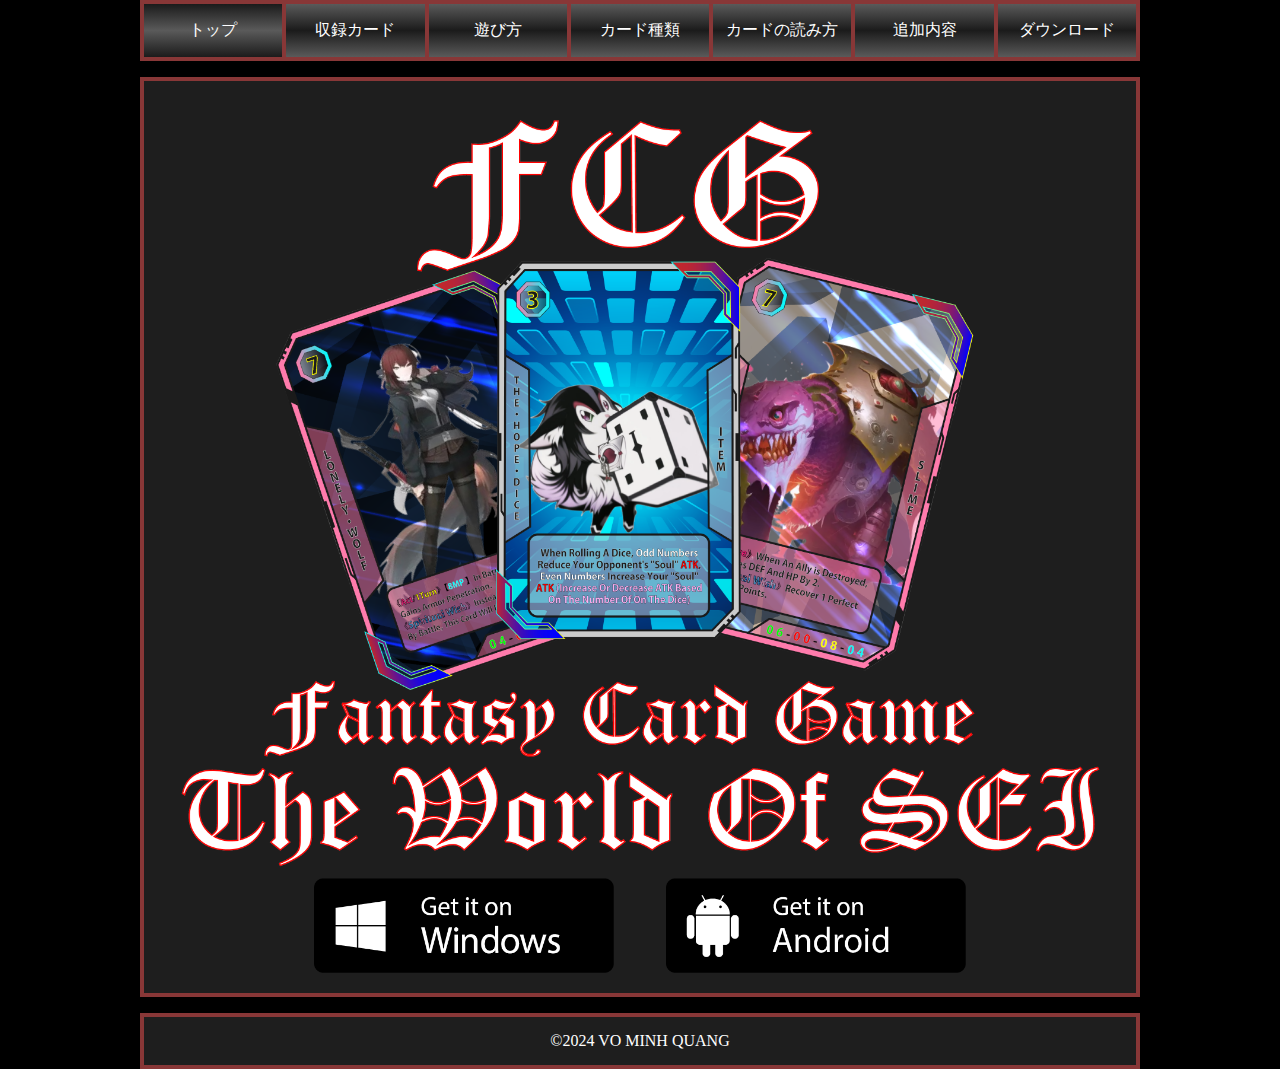
<file: index.html>
<!DOCTYPE html>
<html>
    <head>
        <meta charset="utf-8">
        <title>Top</title>
        <link rel="stylesheet" href="css/index.css">
        <link rel="stylesheet" href="css/top.css">
    </head>
    <body>
        <div class="full_screen">
        <!-- ------------------------------------------------------------------
                                HEADER
        ------------------------------------------------------------------ -->
        <!-- ------------------------------------------------------------------
                                NAV
        ------------------------------------------------------------------ -->
        <nav>
            <ul>
                <li><a href="index.html" class="top">トップ</a></li>
                <li><a href="html/recording_card.html" class="recording_card">収録カード</a></li>
                <li><a href="html/play.html" class="play">遊び方</a></a></li>
                <li><a href="html/card_type.html" class="card_type">カード種類</a></a></li>
                <li><a href="html/card_read.html" class="card_read">カードの読み方</a></li>
                <li><a href="html/add_content.html" class="add_content">追加内容</a></li>
                <li><a href="html/download.html" class="download">ダウンロード</a></li>
            </ul>
        </nav>
        <!-- ------------------------------------------------------------------
                                MAIN
        ------------------------------------------------------------------ -->
        <main>
            <img src="picture/TOP_Background.png" alt="" width="100%">
            <div class="button_box">
                <a href="html/download.html" style="margin-right: 3rem;"><img src="picture/windows-download-button(1).png" alt="" id="windown_button" width="300"></a>
                <a href="html/download.html"><img src="picture/android-download-button(1).png" alt="" id="android_button" width="300"></a>    
            </div>
        </main>
        <!-- ------------------------------------------------------------------
                                FOOTER
        ------------------------------------------------------------------ -->
        <footer>
            &copy;2024 VO MINH QUANG
        </footer>
        </div>
        <script type="text/javascript" src="js/top.js"></script>
    </body>
</html>
</file>
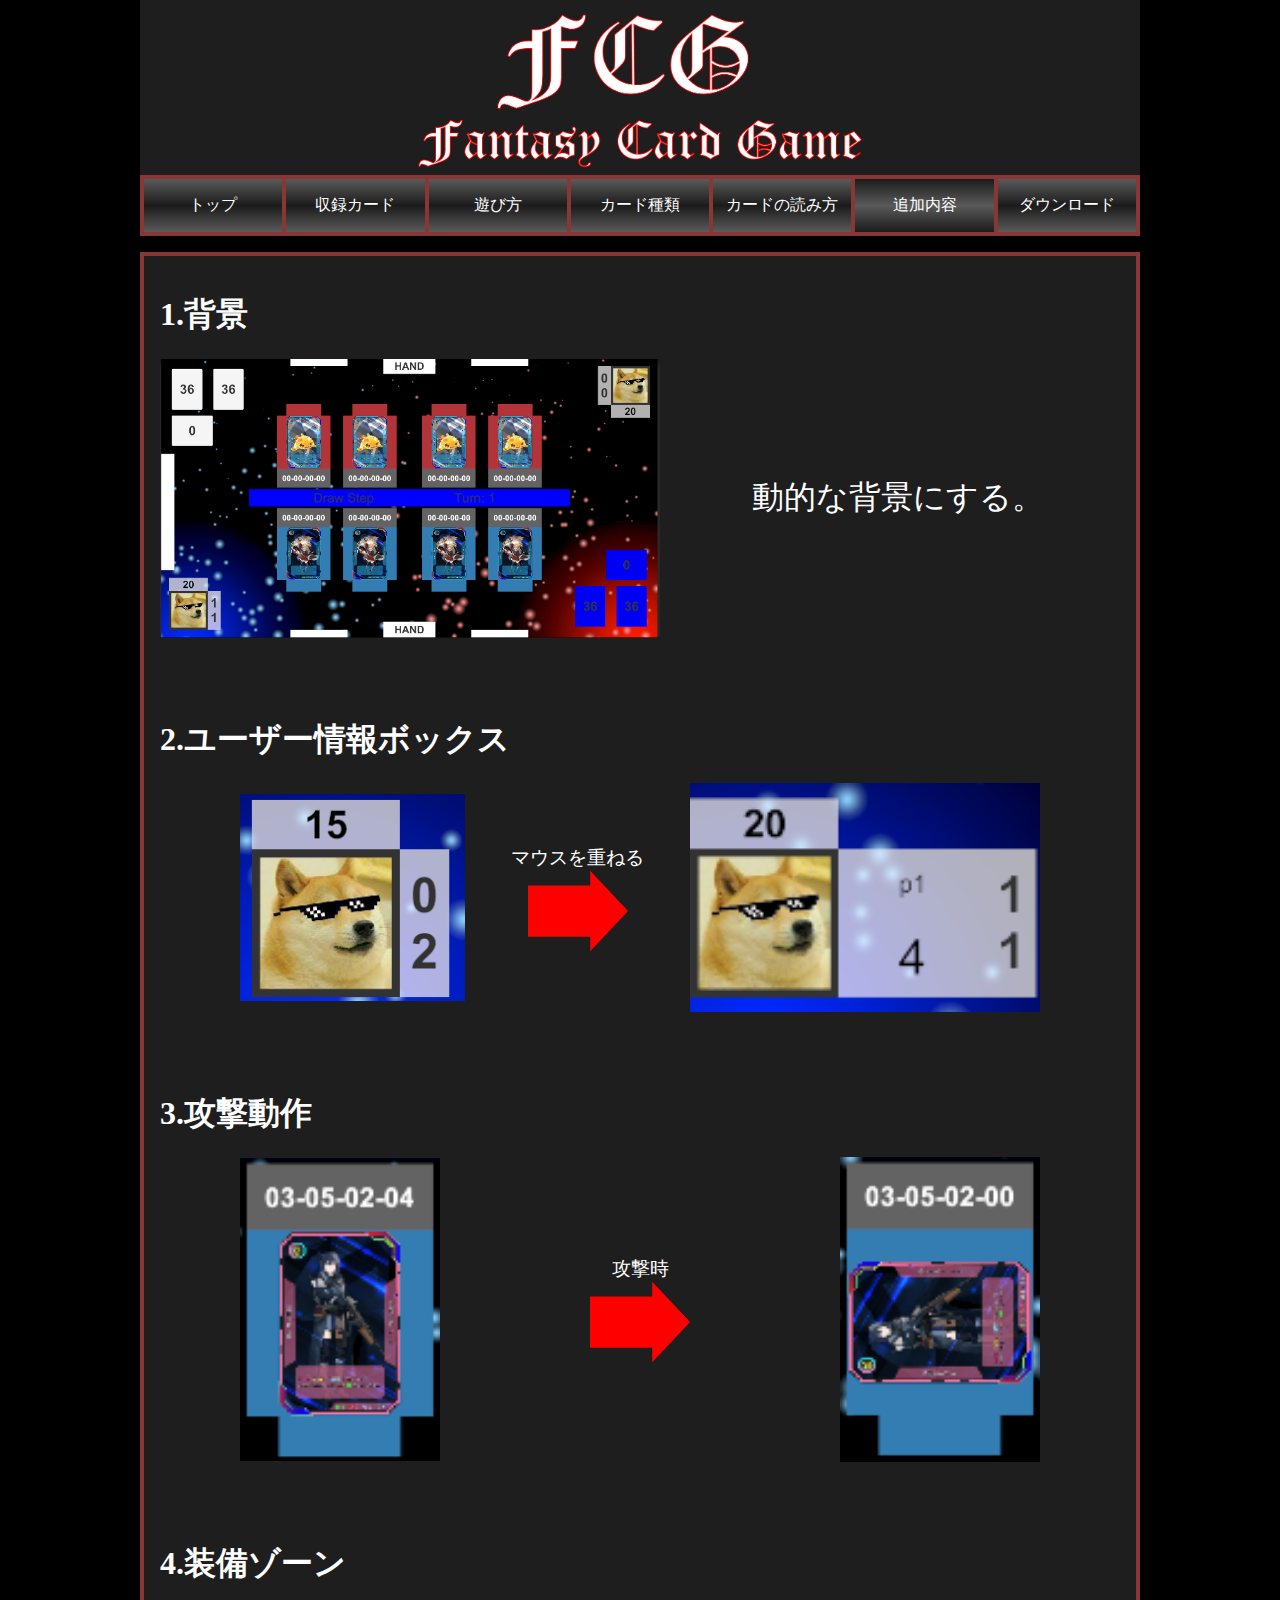
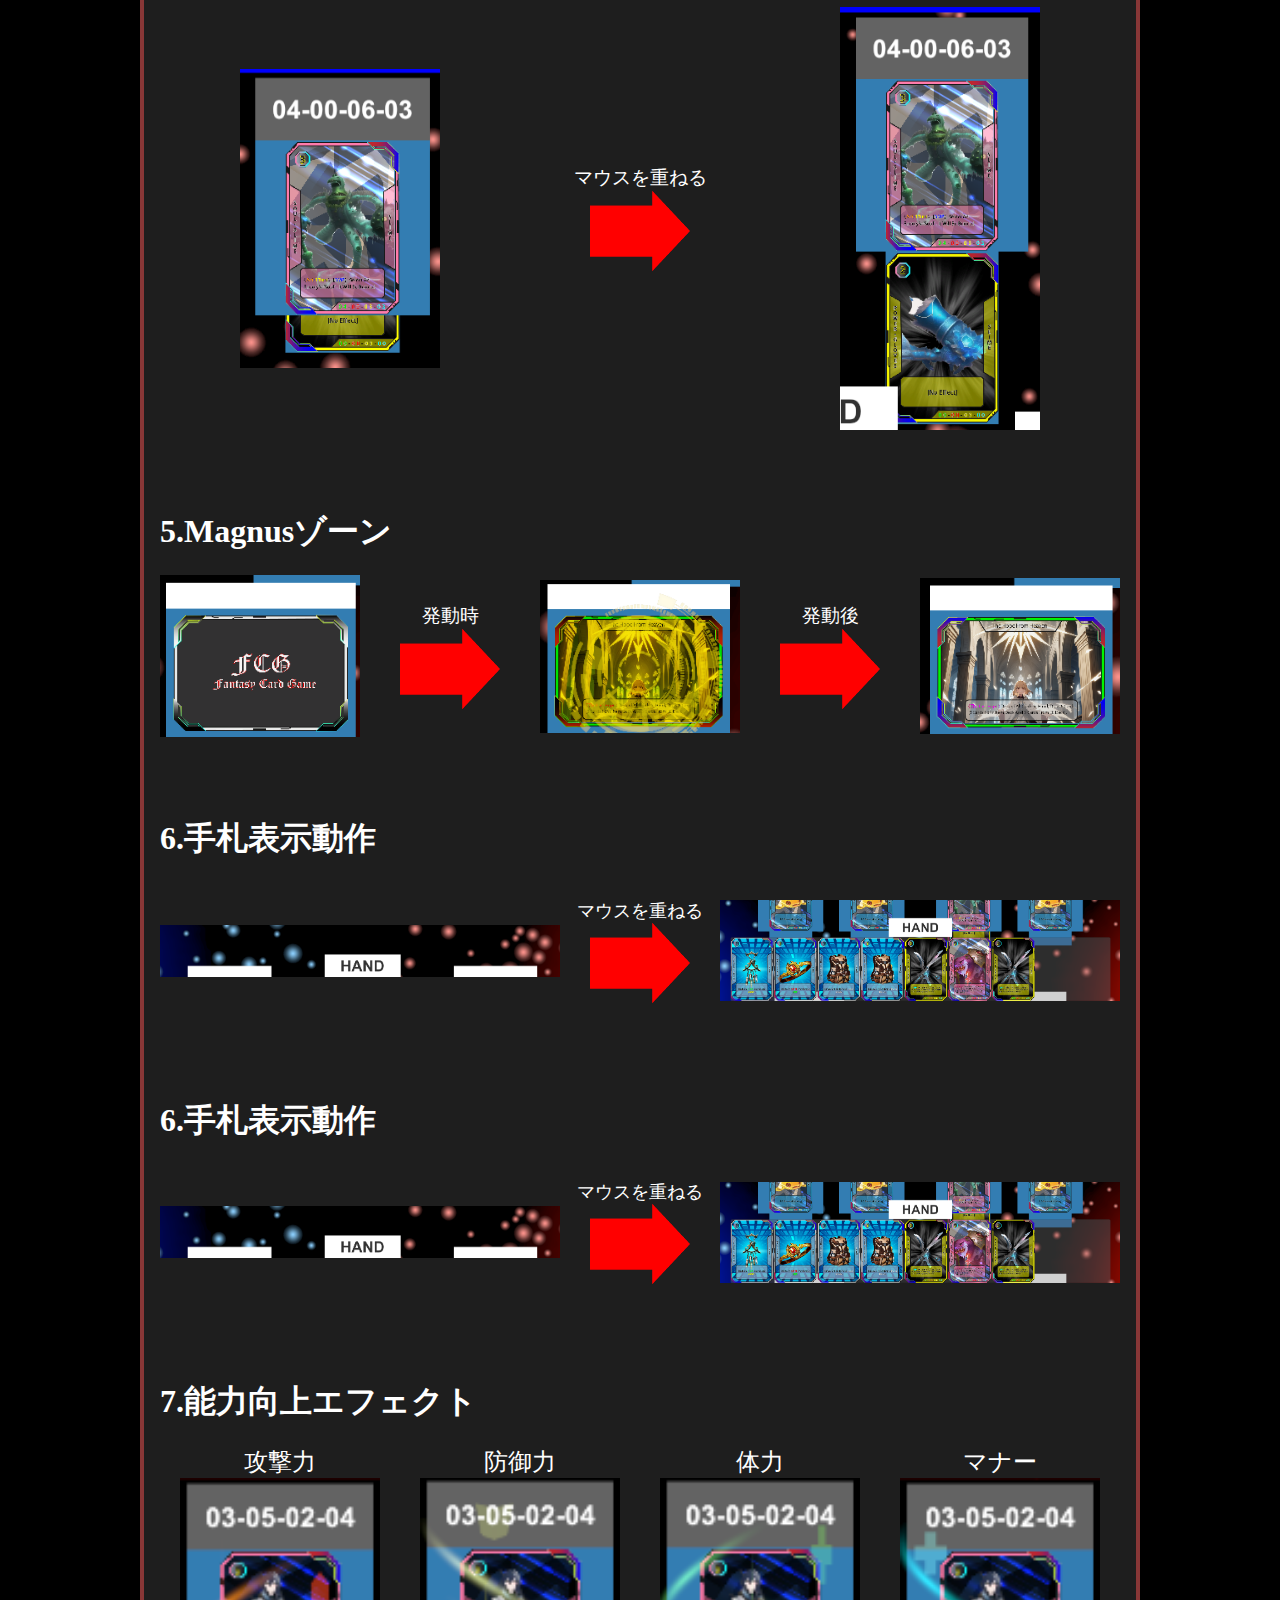
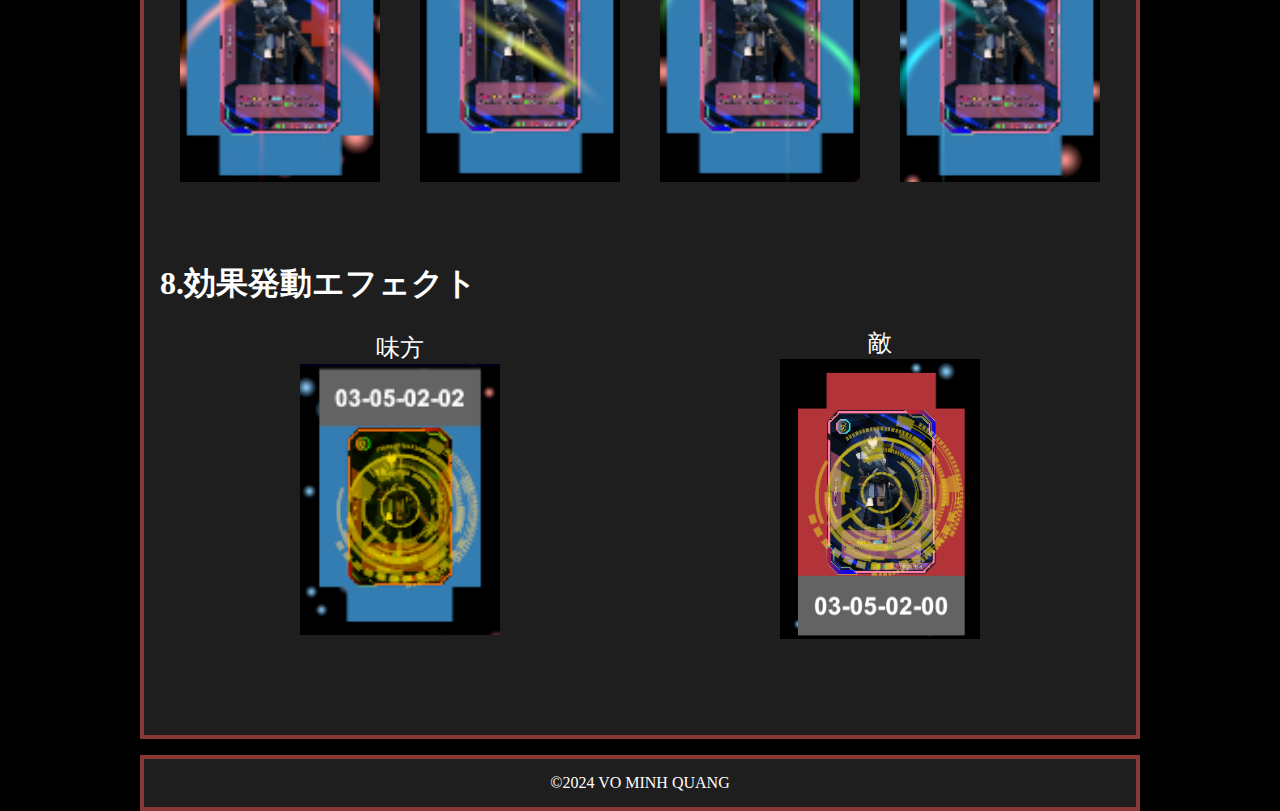
<file: html/add_content.html>
<!DOCTYPE html>
<html>
    <head>
        <meta charset="utf-8">
        <title>Add Content</title>
        <link rel="stylesheet" href="../css/index.css">
        <link rel="stylesheet" href="../css/add_content.css">
    </head>
    <body>
        <div class="full_screen">
        <!-- ------------------------------------------------------------------
                                HEADER
        ------------------------------------------------------------------ -->
        <header style="text-align: center;">
            <img src="../picture/panel.png" alt="" width="550rem">
        </header>
        <!-- ------------------------------------------------------------------
                                NAV
        ------------------------------------------------------------------ -->
        <nav>
            <ul>
                <li><a href="../index.html" class="top">トップ</a></li>
                <li><a href="../html/recording_card.html" class="recording_card">収録カード</a></li>
                <li><a href="../html/play.html" class="play">遊び方</a></a></li>
                <li><a href="../html/card_type.html" class="card_type">カード種類</a></a></li>
                <li><a href="../html/card_read.html" class="card_read">カードの読み方</a></li>
                <li><a href="../html/add_content.html" class="add_content">追加内容</a></li>
                <li><a href="../html/download.html" class="download">ダウンロード</a></li>
            </ul>
        </nav>
        <!-- ------------------------------------------------------------------
                                MAIN
        ------------------------------------------------------------------ -->
        <main>
            <h1>1.背景</h1>
            <div class="box_content">
                <img src="../picture/background_fix.png" alt="" width="500">
                <div class="text">動的な背景にする。</div>
            </div>

            <h1>2.ユーザー情報ボックス</h1>
            <div class="box_content" style="padding-left: 5rem;padding-right: 5rem;">
                <img src="../picture/user_infor_1.png" alt="" width="225">
                <div class="arrow_box">
                    <div class="arrow_content">
                        <span>マウスを重ねる</span>
                        <img src="../picture/arrow.png" alt="" width="100" height="80">
                    </div>
                </div>
                <img src="../picture/user_infor_2.png" alt="" width="350">
            </div>

            <h1>3.攻撃動作</h1>
            <div class="box_content" style="padding-left: 5rem;padding-right: 5rem;">
                <img src="../picture/soul_zone_1.png" alt="" width="200">
                <div class="arrow_box">
                    <div class="arrow_content">
                        <span>攻撃時</span>
                        <img src="../picture/arrow.png" alt="" width="100" height="80">
                    </div>
                </div>
                <img src="../picture/soul_zone_2.png" alt="" width="200">
            </div>

            <h1>4.装備ゾーン</h1>
            <div class="box_content" style="padding-left: 5rem;padding-right: 5rem;">
                <img src="../picture/soul_eq_1.png" alt="" width="200">
                <div class="arrow_box">
                    <div class="arrow_content">
                        <span>マウスを重ねる</span>
                        <img src="../picture/arrow.png" alt="" width="100" height="80">
                    </div>
                </div>
                <img src="../picture/soul_eq_2.png" alt="" width="200">
            </div>

            <h1>5.Magnusゾーン</h1>
            <div class="box_content">
                <img src="../picture/magnus_1.png" alt="" width="200">
                <div class="arrow_box">
                    <div class="arrow_content">
                        <span>発動時</span>
                        <img src="../picture/arrow.png" alt="" width="100" height="80">
                    </div>
                </div>
                <img src="../picture/magnus_2.png" alt="" width="200">
                <div class="arrow_box">
                    <div class="arrow_content">
                        <span>発動後</span>
                        <img src="../picture/arrow.png" alt="" width="100" height="80">
                    </div>
                </div>
                <img src="../picture/magnus_3.png" alt="" width="200">
            </div>

            <h1>6.手札表示動作</h1>
            <div class="box_content">
                <img src="../picture/hand_1.png" alt="" width="400">
                <div class="arrow_box">
                    <div class="arrow_content" style="font-size: 1.1rem;">
                        <span>マウスを重ねる</span>
                        <img src="../picture/arrow.png" alt="" width="100" height="80">
                    </div>
                </div>
                <img src="../picture/hand_2.png" alt="" width="400">
            </div>

            <h1>6.手札表示動作</h1>
            <div class="box_content">
                <img src="../picture/hand_1.png" alt="" width="400">
                <div class="arrow_box">
                    <div class="arrow_content" style="font-size: 1.1rem;">
                        <span>マウスを重ねる</span>
                        <img src="../picture/arrow.png" alt="" width="100" height="80">
                    </div>
                </div>
                <img src="../picture/hand_2.png" alt="" width="400">
            </div>

            <h1>7.能力向上エフェクト</h1>
            <div class="box_content">
                <div class="content_box">
                    <span>攻撃力</span>
                    <img src="../picture/buff_atk.png" alt="" width="200">
                </div>
                <div class="content_box">
                    <span>防御力</span>
                    <img src="../picture/buff_def.png" alt="" width="200">
                </div>
                <div class="content_box">
                    <span>体力</span>
                    <img src="../picture/buff_hp.png" alt="" width="200">
                </div>
                <div class="content_box">
                    <span>マナー</span>
                    <img src="../picture/buff_mp.png" alt="" width="200">
                </div>
            </div>

            <h1>8.効果発動エフェクト</h1>
            <div class="box_content">
                <div class="content_box">
                    <span>味方</span>
                    <img src="../picture/effect_active_1.png" alt="" width="200">
                </div>
                <div class="content_box">
                    <span>敵</span>
                    <img src="../picture/effect_active_2.png" alt="" width="200">
                </div>
            </div>
        </main>
        <!-- ------------------------------------------------------------------
                                FOOTER
        ------------------------------------------------------------------ -->
        <footer>
            &copy;2024 VO MINH QUANG
        </footer>
        </div>
    </body>
</html>
</file>
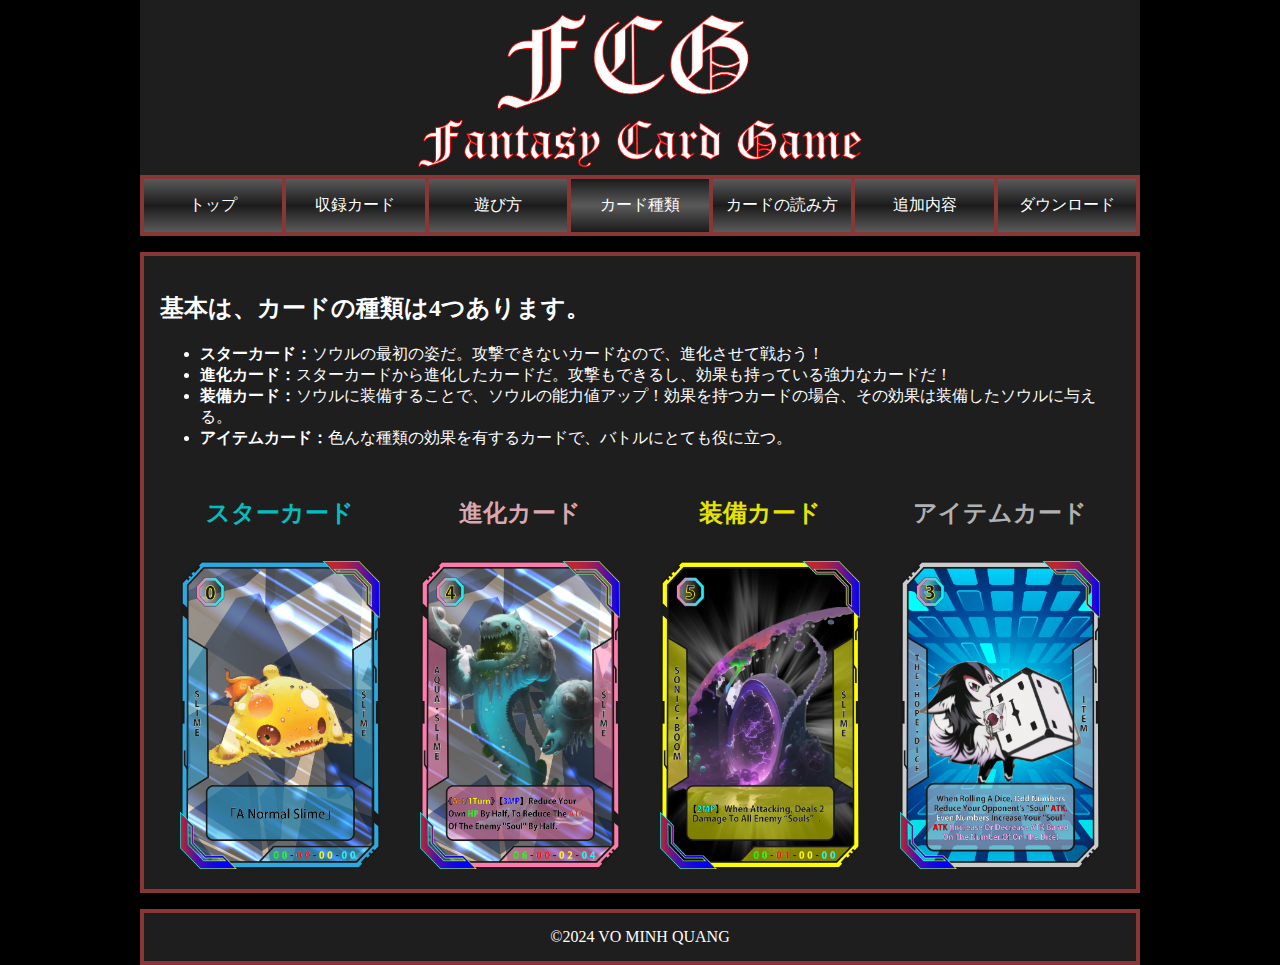
<file: html/card_type.html>
<!DOCTYPE html>
<html>
    <head>
        <meta charset="utf-8">
        <title>Card Type</title>
        <link rel="stylesheet" href="../css/index.css">
        <link rel="stylesheet" href="../css/card_type.css">
    </head>
    <body><div class="full_screen">
        <!-- ------------------------------------------------------------------
                                HEADER
        ------------------------------------------------------------------ -->
        <header style="text-align: center;">
            <img src="../picture/panel.png" alt="" width="550rem">
        </header>
        <!-- ------------------------------------------------------------------
                                NAV
        ------------------------------------------------------------------ -->
        <nav>
            <ul>
                <li><a href="../index.html" class="top">トップ</a></li>
                <li><a href="../html/recording_card.html" class="recording_card">収録カード</a></li>
                <li><a href="../html/play.html" class="play">遊び方</a></a></li>
                <li><a href="../html/card_type.html" class="card_type">カード種類</a></a></li>
                <li><a href="../html/card_read.html" class="card_read">カードの読み方</a></li>
                <li><a href="../html/add_content.html" class="add_content">追加内容</a></li>
                <li><a href="../html/download.html" class="download">ダウンロード</a></li>
            </ul>
        </nav>
        <!-- ------------------------------------------------------------------
                                MAIN
        ------------------------------------------------------------------ -->
        <main>
            <div>
                <h2>基本は、カードの種類は4つあります。</h2>
                <ul>
                    <li><b>スターカード：</b>ソウルの最初の姿だ。攻撃できないカードなので、進化させて戦おう！</li>
                    <li><b>進化カード：</b>スターカードから進化したカードだ。攻撃もできるし、効果も持っている強力なカードだ！</li>
                    <li><b>装備カード：</b>ソウルに装備することで、ソウルの能力値アップ！効果を持つカードの場合、その効果は装備したソウルに与える。</li>
                    <li><b>アイテムカード：</b>色んな種類の効果を有するカードで、バトルにとても役に立つ。</li>
                </ul>
            </div>
            <div class="content_box">
                <div class="content">
                    <div class="content_text">
                        <span style="color: rgb(3, 190, 190);">スターカード</span>
                    </div>
                    <div class="content_img">
                        <img src="../Card/Slime/Slime.png" alt="" width="200rem">
                    </div>
                </div>
                <div class="content">
                    <div class="content_text">
                        <span style="color: rgb(219, 167, 175);">進化カード</span>
                    </div>
                    <div class="content_img">
                        <img src="../Card/Slime/Aqua Slime.png" alt="" width="200rem">
                    </div>
                </div>
                <div class="content">
                    <div class="content_text">
                        <span style="color: rgb(229, 229, 0);">装備カード</span>
                    </div>
                    <div class="content_img">
                        <img src="../Card/Slime/Sonic Boom (E).png" alt="" width="200rem">
                    </div>
                </div>
                <div class="content">
                    <div class="content_text">
                        <span style="color: rgb(177, 177, 177);">アイテムカード</span>
                    </div>
                    <div class="content_img">
                        <img src="../Card/Item/The Hope Dice (Item).png" alt="" width="200rem">
                    </div>
                </div>
                </div>
            </div>
        </main>
        <!-- ------------------------------------------------------------------
                                FOOTER
        ------------------------------------------------------------------ -->
        <footer>
            &copy;2024 VO MINH QUANG
        </footer>
    </div></body>
</html>
</file>
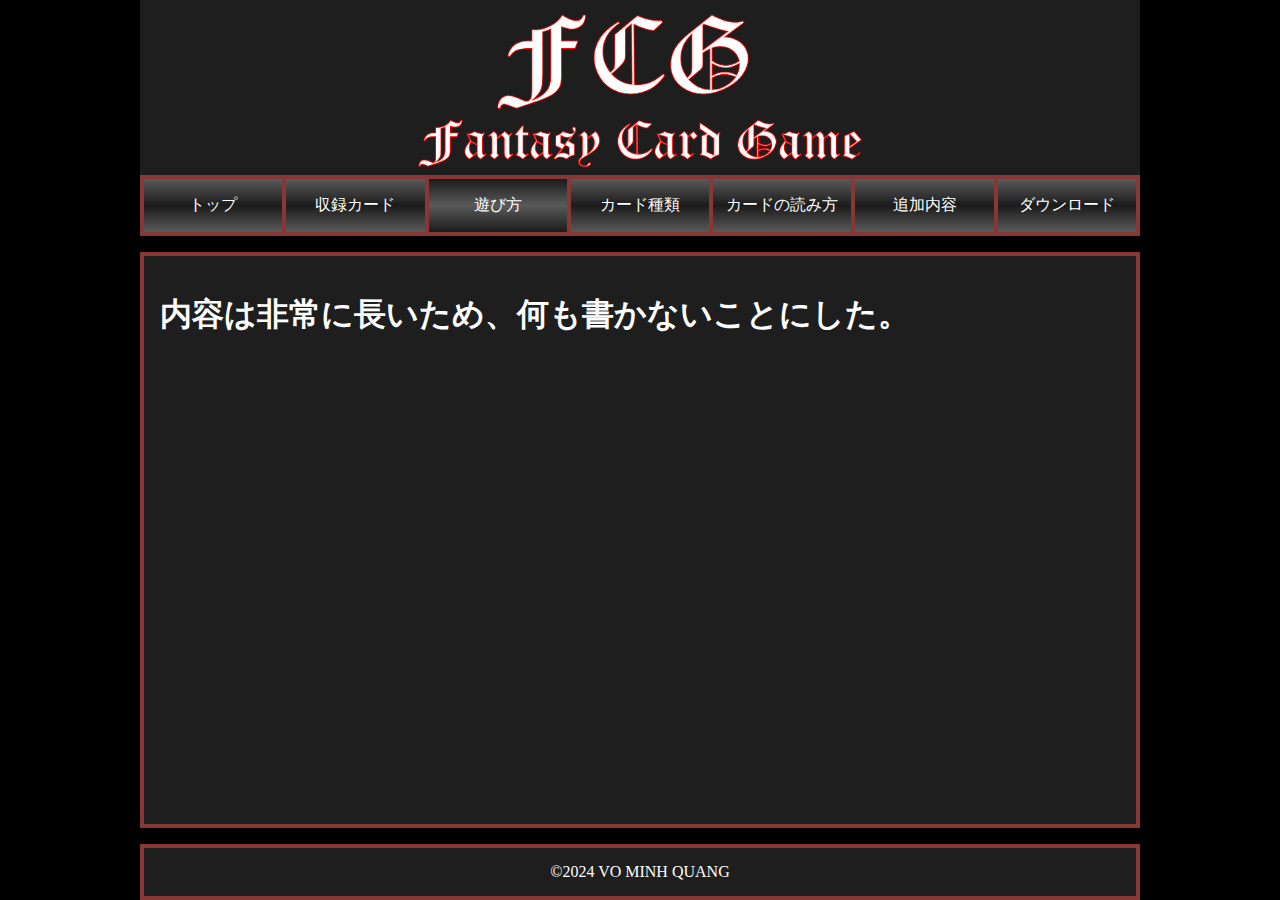
<file: html/play.html>
<!DOCTYPE html>
<html>
    <head>
        <meta charset="utf-8">
        <title>Play Rule</title>
        <link rel="stylesheet" href="../css/index.css">
        <link rel="stylesheet" href="../css/play.css">
    </head>
    <body><div class="full_screen">
        <!-- ------------------------------------------------------------------
                                HEADER
        ------------------------------------------------------------------ -->
        <header style="text-align: center;">
            <img src="../picture/panel.png" alt="" width="550rem">
        </header>
        <!-- ------------------------------------------------------------------
                                NAV
        ------------------------------------------------------------------ -->
        <nav>
            <ul>
                <li><a href="../index.html" class="top">トップ</a></li>
                <li><a href="../html/recording_card.html" class="recording_card">収録カード</a></li>
                <li><a href="../html/play.html" class="play">遊び方</a></a></li>
                <li><a href="../html/card_type.html" class="card_type">カード種類</a></a></li>
                <li><a href="../html/card_read.html" class="card_read">カードの読み方</a></li>
                <li><a href="../html/add_content.html" class="add_content">追加内容</a></li>
                <li><a href="../html/download.html" class="download">ダウンロード</a></li>
            </ul>
        </nav>
        <!-- ------------------------------------------------------------------
                                MAIN
        ------------------------------------------------------------------ -->
        <main>
            <h1>内容は非常に長いため、何も書かないことにした。</h1>
        </main>
        <!-- ------------------------------------------------------------------
                                FOOTER
        ------------------------------------------------------------------ -->
        <footer>
            &copy;2024 VO MINH QUANG
        </footer>
    </div></body>
</html>
</file>
<file: css/index.css>
html{
    margin: 0;
    padding: 0;
    background: black;
}
body{
    margin: auto;
    min-width: 1000px;
    width: 1000px;
    height: 100%;
}
.full_screen{
    height: 100%;
    display: flex;
    flex-direction: column;
}
/* ----------------------------------------------------------------
                    HEADER
---------------------------------------------------------------- */
header{
    background: rgb(30, 30, 30);
}
/* ----------------------------------------------------------------
                    NAV 
---------------------------------------------------------------- */
nav{
    border-left: 0.125rem solid rgb(136, 55, 55);
    border-right: 0.125rem solid rgb(136, 55, 55);
}
nav ul{
    display: flex;
    padding: 0px;
    margin: 0px;
}
nav ul li{
    list-style: none;
    flex: 1;
    border-left: 0.125rem solid rgb(136, 55, 55);
    border-right: 0.125rem solid rgb(136, 55, 55);
    border-top: 0.25rem solid rgb(136, 55, 55);
    border-bottom: 0.25rem solid rgb(136, 55, 55);
}
nav ul li a{
    display: block;
    text-decoration: none;
    color: #fff;
    background: linear-gradient(rgb(90, 90, 90),rgb(27, 27, 27),rgb(90, 90, 90));
    padding-top: 1rem;
    padding-bottom: 1rem;
    text-align: center;
}
nav ul li a:hover{
    background: linear-gradient(rgb(27, 27, 27),rgb(90, 90, 90),rgb(27, 27, 27));
}
/* ----------------------------------------------------------------
                    MAIN
---------------------------------------------------------------- */
main{
    background: rgb(30, 30, 30);
    flex: auto;
    margin-top: 1rem;
    margin-bottom: 1rem;
    padding: 1rem;
    border: 0.25rem solid rgb(136, 55, 55);
    color: #fff;
}
/* ----------------------------------------------------------------
                    FOOTER
---------------------------------------------------------------- */
footer{
    background: rgb(30, 30, 30);
    height: 3rem;
    border: 0.25rem solid rgb(136, 55, 55);
    display: flex;
    align-items: center;
    justify-content: center;
    color: #fff;
}
/* ----------------------------------------------------------------
                    JS
---------------------------------------------------------------- */
.showbox {
    display: none;
}
.modaal-outer-wrapper .modaal-container{
    background-color: transparent;
}
.modaal-content-container{
    /* background-color: transparent; */
    background: rgba(102, 51, 153, 0);
    padding: 0;
    text-align: center;
}
</file>
<file: css/top.css>
/* ----------------------------------------------------------------
                    HEADER
---------------------------------------------------------------- */
/* ----------------------------------------------------------------
                    NAV 
---------------------------------------------------------------- */
.top{
    background: linear-gradient(rgb(27, 27, 27),rgb(90, 90, 90),rgb(27, 27, 27));
}
/* ----------------------------------------------------------------
                    MAIN
---------------------------------------------------------------- */
main .button_box{
    text-align: center;
}
/* ----------------------------------------------------------------
                    FOOTER
---------------------------------------------------------------- */
/* ----------------------------------------------------------------
                    JS
---------------------------------------------------------------- */
</file>
<file: css/add_content.css>
/* ----------------------------------------------------------------
                    HEADER
---------------------------------------------------------------- */
/* ----------------------------------------------------------------
                    NAV 
---------------------------------------------------------------- */
.add_content{
    background: linear-gradient(rgb(27, 27, 27),rgb(90, 90, 90),rgb(27, 27, 27));
}
/* ----------------------------------------------------------------
                    MAIN
---------------------------------------------------------------- */
main .box_content{
    display: flex;
    align-items: center;
    margin-bottom: 5rem;
}
main .text{
    flex-grow: 1;
    padding-left: 1rem;
    font-size: 2rem;
    display: flex;
    align-items: center;
    justify-content: center;
}
main .arrow_box{
    flex-grow: 1;
    display: flex;
    align-items: center;
    padding: 1rem;
}
main .arrow_content{
    flex-grow: 1;
    display: flex;
    align-items: center;
    justify-content: center;
    font-size: 1.2rem;
    flex-flow: column;
}
main .content_box{
    flex-grow: 1;
    display: flex;
    align-items: center;
    justify-content: center;
    font-size: 1.5rem;
    flex-flow: column;
}
/* ----------------------------------------------------------------
                    FOOTER
---------------------------------------------------------------- */
/* ----------------------------------------------------------------
                    JS
---------------------------------------------------------------- */
</file>
<file: css/card_type.css>
/* ----------------------------------------------------------------
                    HEADER
---------------------------------------------------------------- */
/* ----------------------------------------------------------------
                    NAV 
---------------------------------------------------------------- */
.card_type{
    background: linear-gradient(rgb(27, 27, 27),rgb(90, 90, 90),rgb(27, 27, 27));
}
/* ----------------------------------------------------------------
                    MAIN
---------------------------------------------------------------- */
main .content_box{
    display: flex;
}
main .content{
    flex: 1;
}
main .content_text{
    text-align: center;
    padding: 2rem;
    font-size: 1.5rem;
    font-weight: 600;
}
main .content_img{
    text-align: center;
}
/* ----------------------------------------------------------------
                    FOOTER
---------------------------------------------------------------- */
/* ----------------------------------------------------------------
                    JS
---------------------------------------------------------------- */
</file>
<file: css/play.css>
html{
    height: 100%;
}
/* ----------------------------------------------------------------
                    HEADER
---------------------------------------------------------------- */
/* ----------------------------------------------------------------
                    NAV 
---------------------------------------------------------------- */
.play{
    background: linear-gradient(rgb(27, 27, 27),rgb(90, 90, 90),rgb(27, 27, 27));
}
/* ----------------------------------------------------------------
                    MAIN
---------------------------------------------------------------- */
/* ----------------------------------------------------------------
                    FOOTER
---------------------------------------------------------------- */
/* ----------------------------------------------------------------
                    JS
---------------------------------------------------------------- */
</file>
